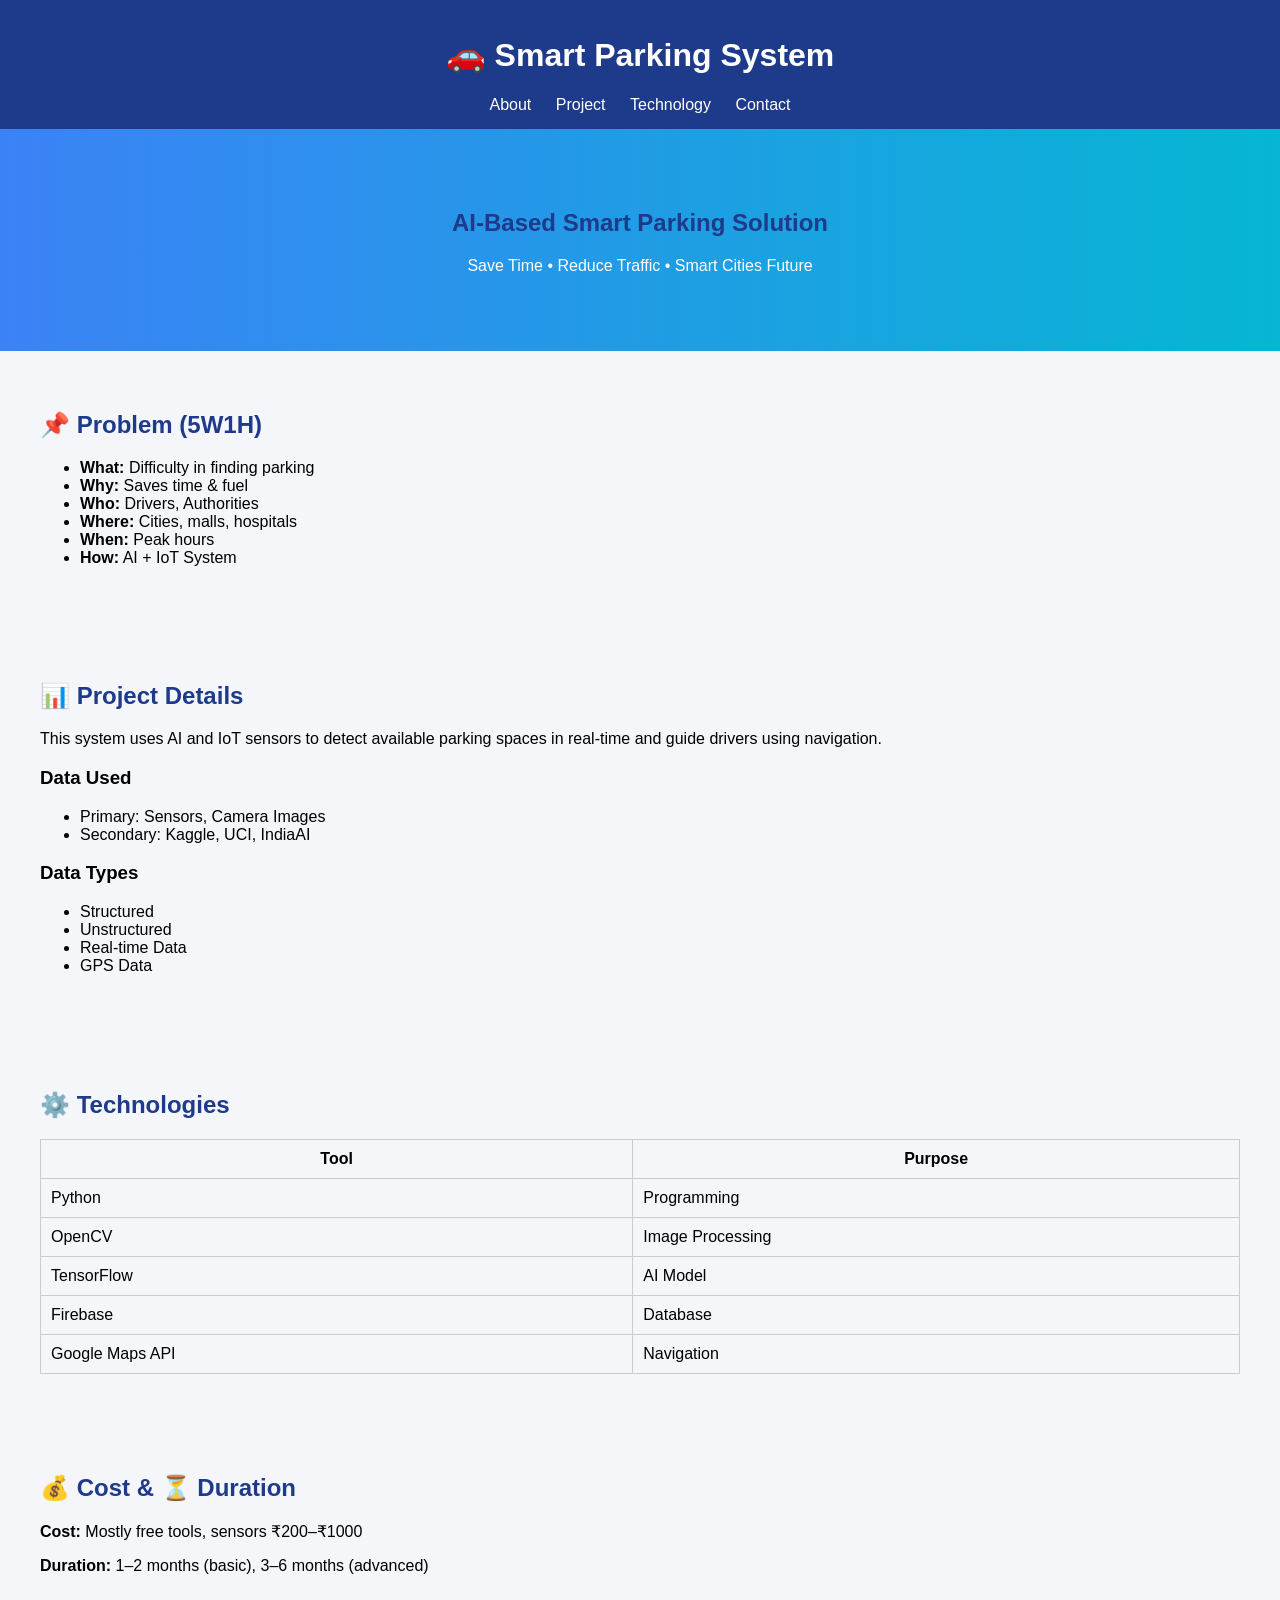
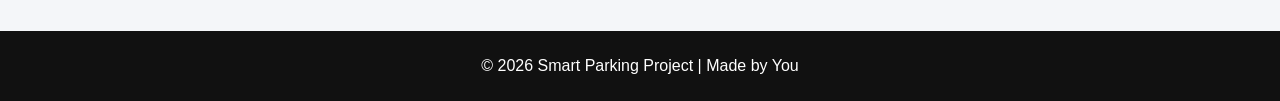
<file: index.html>
<!DOCTYPE html>
<html lang="en">
<head>
    <meta charset="UTF-8">
    <meta name="viewport" content="width=device-width, initial-scale=1.0">
    <title>Smart Parking System</title>
    <link rel="stylesheet" href="style.css">
</head>
<body>

<header>
    <h1>🚗 Smart Parking System</h1>
    <nav>
        <a href="#about">About</a>
        <a href="#project">Project</a>
        <a href="#tech">Technology</a>
        <a href="contact.html">Contact</a>
    </nav>
</header>

<section class="hero">
    <h2>AI-Based Smart Parking Solution</h2>
    <p>Save Time • Reduce Traffic • Smart Cities Future</p>
</section>

<section id="about">
    <h2>📌 Problem (5W1H)</h2>
    <ul>
        <li><b>What:</b> Difficulty in finding parking</li>
        <li><b>Why:</b> Saves time & fuel</li>
        <li><b>Who:</b> Drivers, Authorities</li>
        <li><b>Where:</b> Cities, malls, hospitals</li>
        <li><b>When:</b> Peak hours</li>
        <li><b>How:</b> AI + IoT System</li>
    </ul>
</section>

<section id="project">
    <h2>📊 Project Details</h2>
    <p>This system uses AI and IoT sensors to detect available parking spaces in real-time and guide drivers using navigation.</p>

    <h3>Data Used</h3>
    <ul>
        <li>Primary: Sensors, Camera Images</li>
        <li>Secondary: Kaggle, UCI, IndiaAI</li>
    </ul>

    <h3>Data Types</h3>
    <ul>
        <li>Structured</li>
        <li>Unstructured</li>
        <li>Real-time Data</li>
        <li>GPS Data</li>
    </ul>
</section>

<section id="tech">
    <h2>⚙️ Technologies</h2>
    <table>
        <tr><th>Tool</th><th>Purpose</th></tr>
        <tr><td>Python</td><td>Programming</td></tr>
        <tr><td>OpenCV</td><td>Image Processing</td></tr>
        <tr><td>TensorFlow</td><td>AI Model</td></tr>
        <tr><td>Firebase</td><td>Database</td></tr>
        <tr><td>Google Maps API</td><td>Navigation</td></tr>
    </table>
</section>

<section class="extra">
    <h2>💰 Cost & ⏳ Duration</h2>
    <p><b>Cost:</b> Mostly free tools, sensors ₹200–₹1000</p>
    <p><b>Duration:</b> 1–2 months (basic), 3–6 months (advanced)</p>
</section>

<footer>
    <p>© 2026 Smart Parking Project | Made by You</p>
</footer>

<script src="script.js"></script>
</body>
</html>
</file>
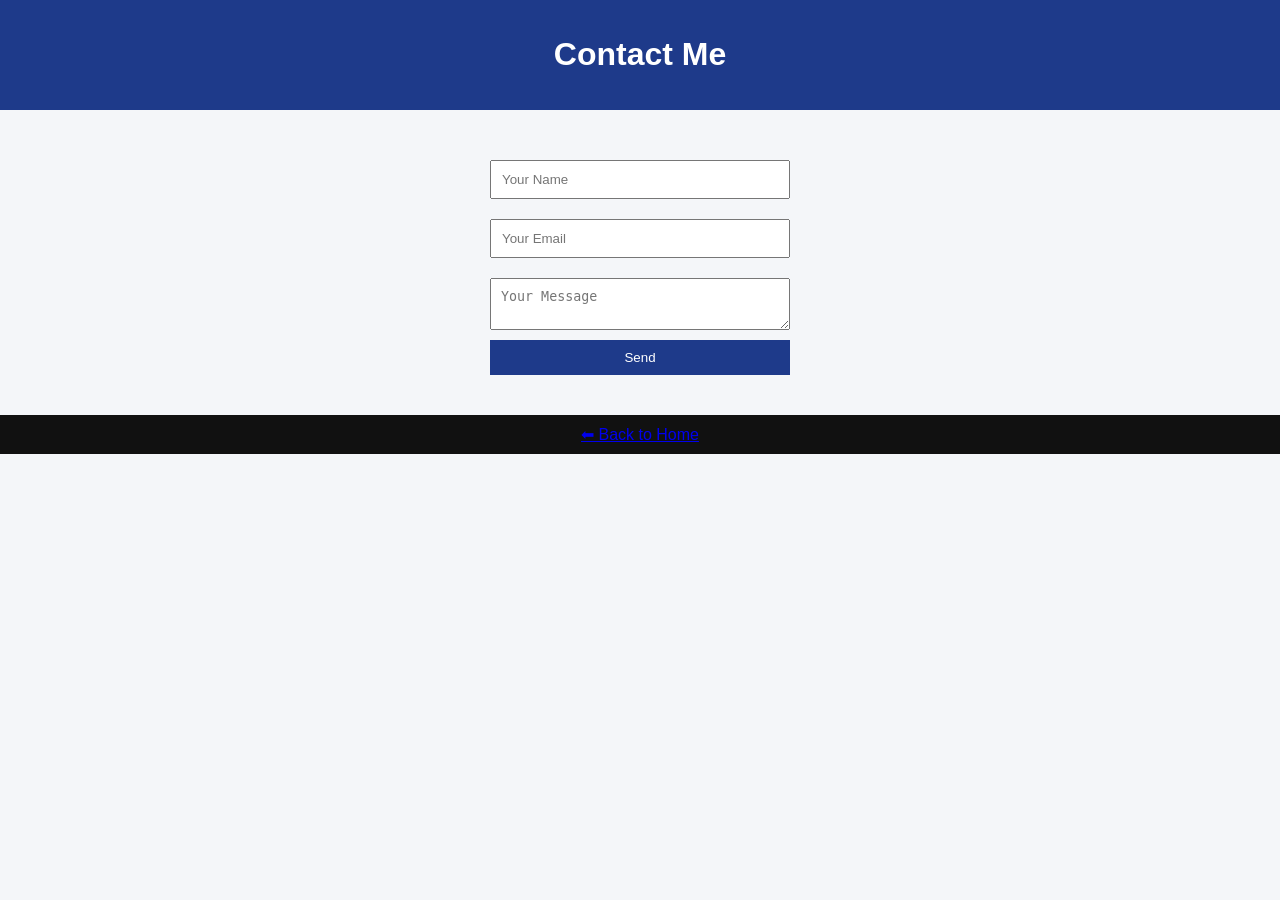
<file: contact.html>
<!DOCTYPE html>
<html lang="en">
<head>
    <title>Contact</title>
    <link rel="stylesheet" href="style.css">
</head>
<body>

<header>
    <h1>Contact Me</h1>
</header>

<section class="contact">
    <form>
        <input type="text" placeholder="Your Name" required>
        <input type="email" placeholder="Your Email" required>
        <textarea placeholder="Your Message"></textarea>
        <button type="submit">Send</button>
    </form>
</section>

<footer>
    <a href="index.html">⬅ Back to Home</a>
</footer>

</body>
</html>
</file>
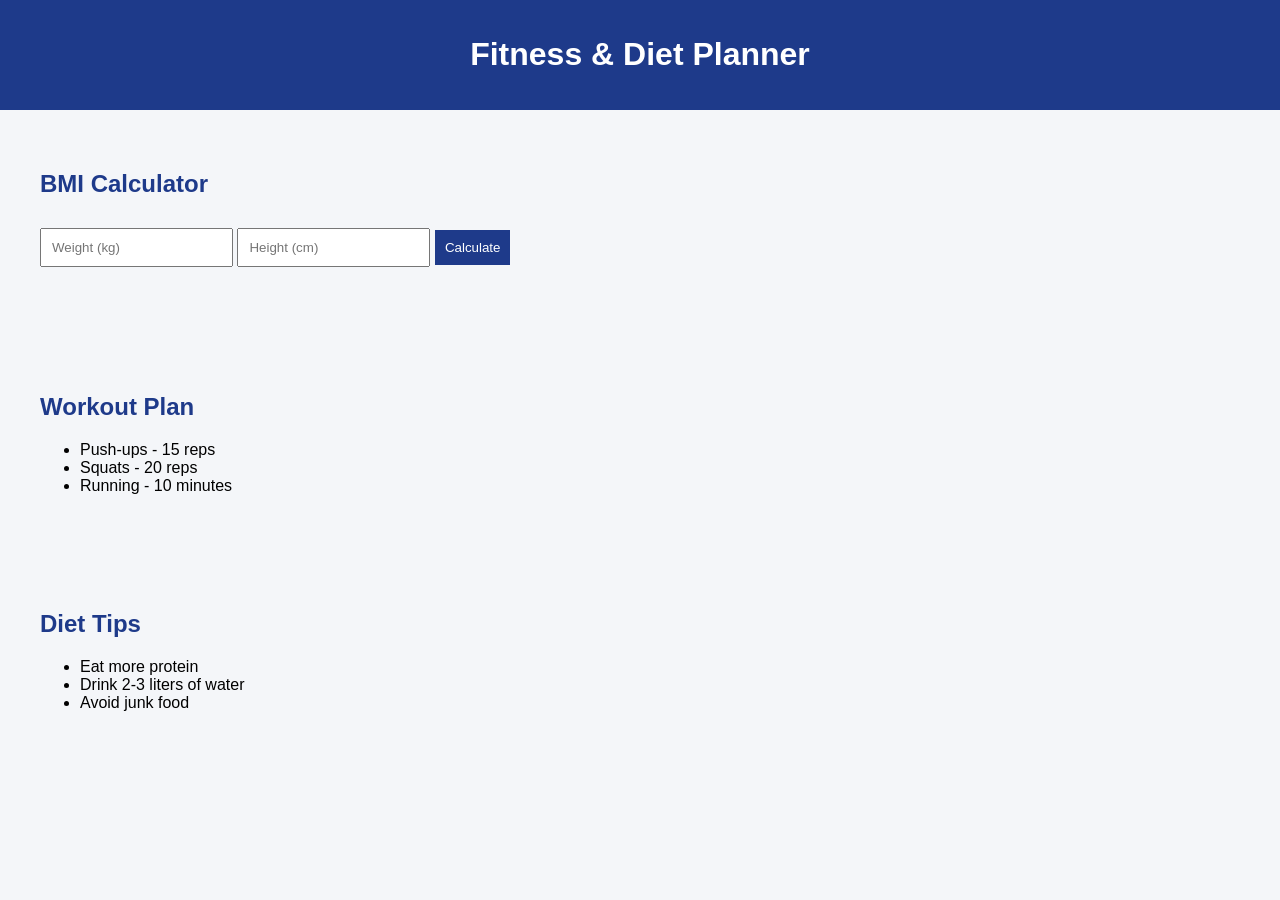
<file: gym business.html>
<!DOCTYPE html>
<html>
<head>
    <title>Fitness & Diet Planner</title>
    <link rel="stylesheet" href="style.css">
</head>
<body>

<header>
    <h1>Fitness & Diet Planner</h1>
</header>

<section class="bmi">
    <h2>BMI Calculator</h2>
    <input type="number" id="weight" placeholder="Weight (kg)">
    <input type="number" id="height" placeholder="Height (cm)">
    <button onclick="calculateBMI()">Calculate</button>
    <p id="result"></p>
</section>

<section class="workout">
    <h2>Workout Plan</h2>
    <ul>
        <li>Push-ups - 15 reps</li>
        <li>Squats - 20 reps</li>
        <li>Running - 10 minutes</li>
    </ul>
</section>

<section class="diet">
    <h2>Diet Tips</h2>
    <ul>
        <li>Eat more protein</li>
        <li>Drink 2-3 liters of water</li>
        <li>Avoid junk food</li>
    </ul>
</section>

<script src="script.js"></script>

</body>
</html>
</file>
<file: style.css>
body {
    font-family: Arial;
    margin: 0;
    background: #f4f6f9;
}

header {
    background: #1e3a8a;
    color: white;
    padding: 15px;
    text-align: center;
}

nav a {
    color: white;
    margin: 10px;
    text-decoration: none;
}

.hero {
    text-align: center;
    padding: 60px;
    background: linear-gradient(to right, #3b82f6, #06b6d4);
    color: white;
}

section {
    padding: 40px;
}

h2 {
    color: #1e3a8a;
}

table {
    width: 100%;
    border-collapse: collapse;
}

td, th {
    border: 1px solid #ccc;
    padding: 10px;
}

.contact form {
    display: flex;
    flex-direction: column;
    width: 300px;
    margin: auto;
}

input, textarea {
    margin: 10px 0;
    padding: 10px;
}

button {
    background: #1e3a8a;
    color: white;
    padding: 10px;
    border: none;
}

footer {
    text-align: center;
    background: #111;
    color: white;
    padding: 10px;
}
</file>
